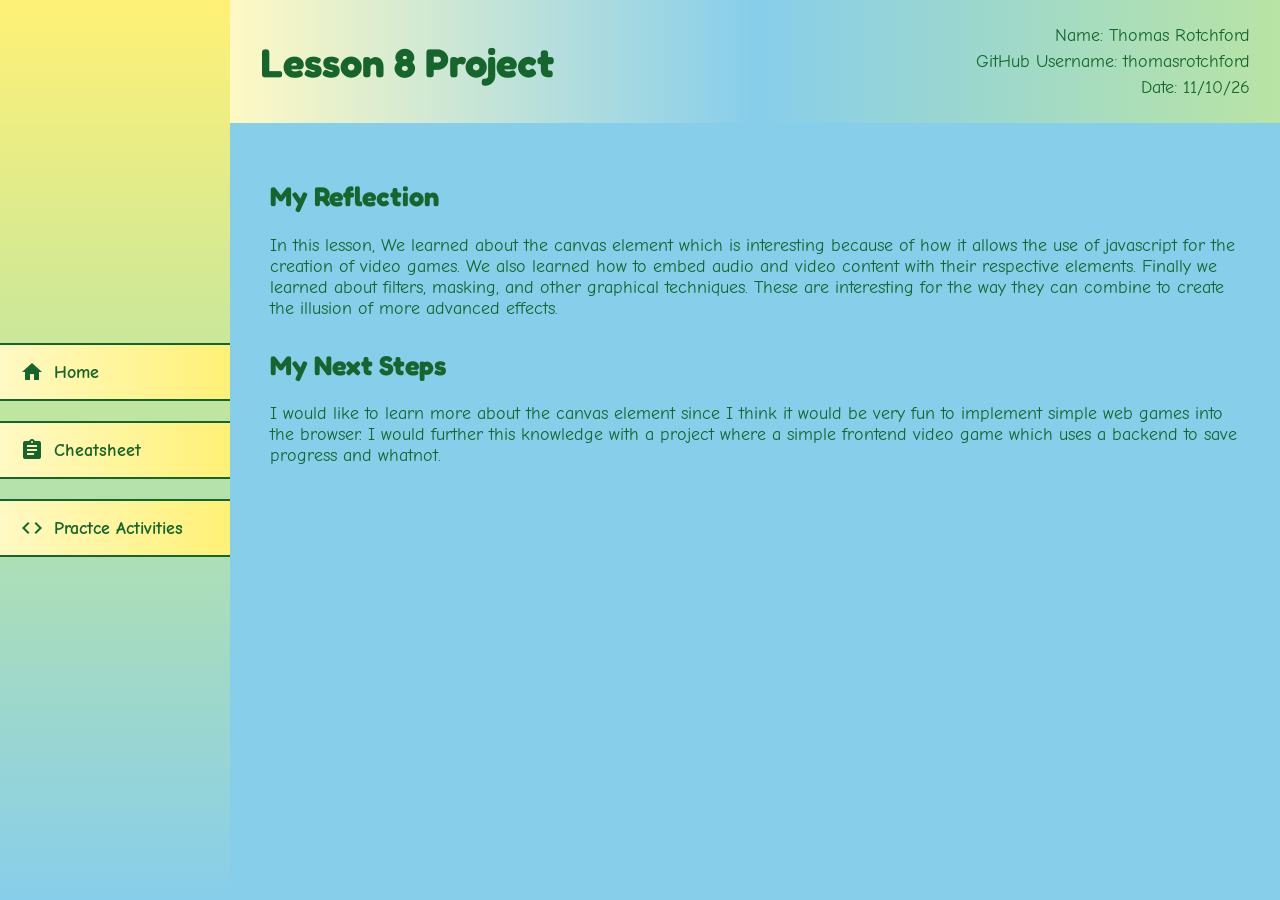
<file: index.html>
<!DOCTYPE html>
<html lang="en">
<head>
    <meta charset="UTF-8">
    <meta name="author" content="thomasrotchford">
    <meta name="description" content="thomasrotchford">
    <meta name="keywords" content="HTML, CSS, Lesson 8, Webdev">

    <title>Lesson 8 Project</title>

    <link rel="stylesheet" href="css/styles.css">
    <link href="https://fonts.googleapis.com/icon?family=Material+Icons" rel="stylesheet">
</head>

<body>

    <section class="site-navigation">
        <nav aria-label="Site Navigation">
            <a href="index.html">
                <span class="material-icons" aria-hidden="true">home</span>
                Home
            </a>

            <a href="graphical-cheatsheet.html">
                <span class="material-icons" aria-hidden="true">assignment</span>
                Cheatsheet
            </a>

            <a href="https://github.com/thomasrotchford/CIS233DA-lesson8">
                <span class="material-icons" aria-hidden="true">code</span>
                Practce Activities
            </a>
        </nav>
    </section>

    <header>
        <h1>Lesson 8 Project</h1>

        <div class="student-info">
            <p>Name: Thomas Rotchford</p>
            <p>GitHub Username: thomasrotchford</p>
            <p>Date: 11/10/26</p>
        </div>
    </header>

    <main>
    
    <section>
        <h2>My Reflection</h2>

        <p>
            In this lesson, We learned about the canvas element which is interesting because of how it allows the use of javascript for the creation of video games. 
            We also learned how to embed audio and video content with their respective elements. 
            Finally we learned about filters, masking, and other graphical techniques. These are interesting for the way they can combine to create the illusion of more advanced effects.
        </p>
    </section>

    <section>
        <h2>My Next Steps</h2>

        <p>
            I would like to learn more about the canvas element since I think it would be very fun to implement simple web games into the browser.
            I would further this knowledge with a project where a simple frontend video game which uses a backend to save progress and whatnot.
        </p>
    </section>

    </main>

</body>
</html>
</file>
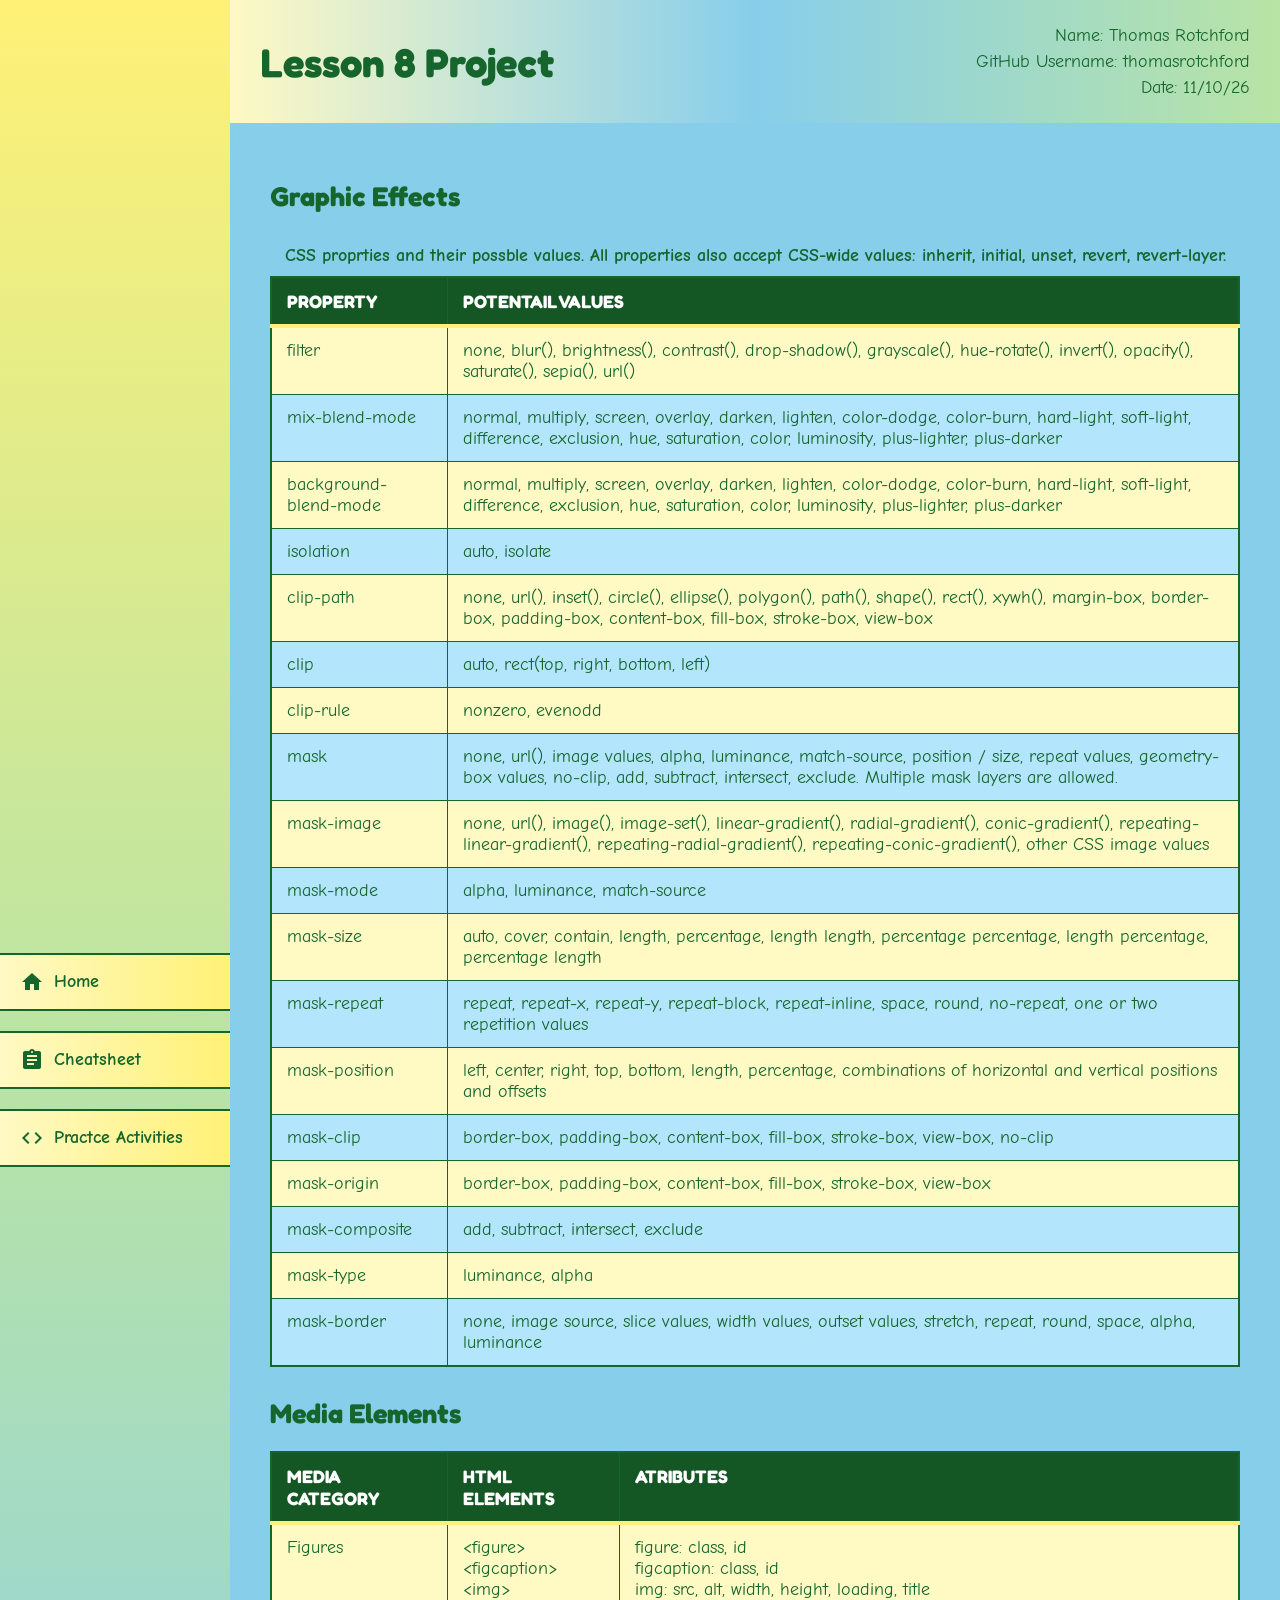
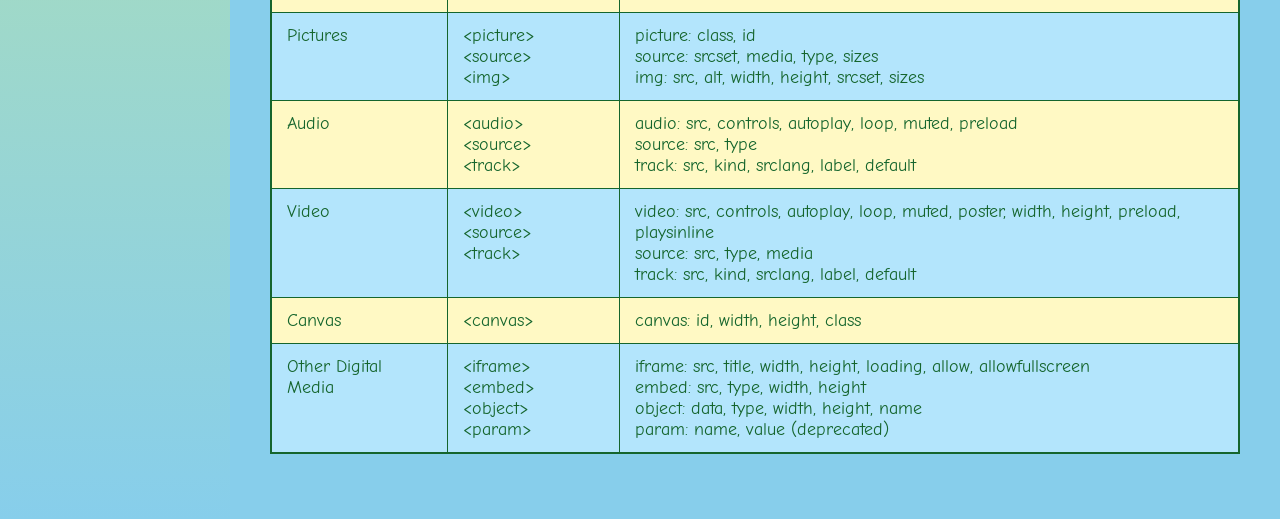
<file: graphical-cheatsheet.html>
<!DOCTYPE html>
<html lang="en">
<head>
    <meta charset="UTF-8">
    <meta name="author" content="thomasrotchford">
    <meta name="description" content="thomasrotchford">
    <meta name="keywords" content="CSS, filters">

    <title>Graphic Effects Cheatsheet</title>

    <link rel="stylesheet" href="css/styles.css">
        <link href="https://fonts.googleapis.com/icon?family=Material+Icons" rel="stylesheet">
</head>

<body>


    <section class="site-navigation">
        <nav aria-label="Site Navigation">
            <a href="index.html">
                <span class="material-icons" aria-hidden="true">home</span>
                Home
            </a>

            <a href="graphical-cheatsheet.html">
                <span class="material-icons" aria-hidden="true">assignment</span>
                Cheatsheet
            </a>

            <a href="https://github.com/thomasrotchford/CIS233DA-lesson8">
                <span class="material-icons" aria-hidden="true">code</span>
                Practce Activities
            </a>
        </nav>
    </section>

    <header>
        <h1>Lesson 8 Project</h1>

        <div class="student-info">
            <p>Name: Thomas Rotchford</p>
            <p>GitHub Username: thomasrotchford</p>
            <p>Date: 11/10/26</p>
        </div>
    </header>
    <main>
        <section>
            <h1>Graphic Effects</h1>

            <table>
                <caption>
                    CSS proprties and their possble values.
                    All properties also accept CSS-wide values:
                    inherit, initial, unset, revert, revert-layer.
                </caption>

                <thead>
                    <tr>
                        <th scope="col">Property</th>
                        <th scope="col">Potentail Values</th>
                    </tr>
                </thead>

                <tbody>
                    <tr>
                        <td>filter</td>
                        <td>
                            none, blur(), brightness(),
                            contrast(), drop-shadow(),
                            grayscale(), hue-rotate(),
                            invert(), opacity(), saturate(),
                            sepia(), url()
                        </td>
                    </tr>

                    <tr>
                        <td>mix-blend-mode</td>
                        <td>
                            normal, multiply, screen, overlay,
                            darken, lighten, color-dodge,
                            color-burn, hard-light, soft-light,
                            difference, exclusion, hue,
                            saturation, color, luminosity,
                            plus-lighter, plus-darker
                        </td>
                    </tr>

                    <tr>
                        <td>background-blend-mode</td>
                        <td>
                            normal, multiply, screen, overlay,
                            darken, lighten, color-dodge,
                            color-burn, hard-light, soft-light,
                            difference, exclusion, hue,
                            saturation, color, luminosity,
                            plus-lighter, plus-darker
                        </td>
                    </tr>

                    <tr>
                        <td>isolation</td>
                        <td>
                            auto, isolate
                        </td>
                    </tr>

                    <tr>
                        <td>clip-path</td>
                        <td>
                            none, url(), inset(), circle(),
                            ellipse(), polygon(), path(),
                            shape(), rect(), xywh(),
                            margin-box, border-box,
                            padding-box, content-box,
                            fill-box, stroke-box, view-box
                        </td>
                    </tr>

                    <tr>
                        <td>clip</td>
                        <td>
                            auto, rect(top, right, bottom, left)
                        </td>
                    </tr>

                    <tr>
                        <td>clip-rule</td>
                        <td>
                            nonzero, evenodd
                        </td>
                    </tr>

                    <tr>
                        <td>mask</td>
                        <td>
                            none, url(), image values,
                            alpha, luminance, match-source,
                            position / size, repeat values,
                            geometry-box values, no-clip,
                            add, subtract, intersect, exclude.
                            Multiple mask layers are allowed.
                        </td>
                    </tr>

                    <tr>
                        <td>mask-image</td>
                        <td>
                            none, url(), image(),
                            image-set(), linear-gradient(),
                            radial-gradient(), conic-gradient(),
                            repeating-linear-gradient(),
                            repeating-radial-gradient(),
                            repeating-conic-gradient(),
                            other CSS image values
                        </td>
                    </tr>

                    <tr>
                        <td>mask-mode</td>
                        <td>
                            alpha, luminance, match-source
                        </td>
                    </tr>

                    <tr>
                        <td>mask-size</td>
                        <td>
                            auto, cover, contain,
                            length, percentage,
                            length length,
                            percentage percentage,
                            length percentage,
                            percentage length
                        </td>
                    </tr>

                    <tr>
                        <td>mask-repeat</td>
                        <td>
                            repeat, repeat-x, repeat-y,
                            repeat-block, repeat-inline,
                            space, round, no-repeat,
                            one or two repetition values
                        </td>
                    </tr>

                    <tr>
                        <td>mask-position</td>
                        <td>
                            left, center, right, top, bottom,
                            length, percentage,
                            combinations of horizontal and
                            vertical positions and offsets
                        </td>
                    </tr>

                    <tr>
                        <td>mask-clip</td>
                        <td>
                            border-box, padding-box,
                            content-box, fill-box,
                            stroke-box, view-box, no-clip
                        </td>
                    </tr>

                    <tr>
                        <td>mask-origin</td>
                        <td>
                            border-box, padding-box,
                            content-box, fill-box,
                            stroke-box, view-box
                        </td>
                    </tr>

                    <tr>
                        <td>mask-composite</td>
                        <td>
                            add, subtract, intersect, exclude
                        </td>
                    </tr>

                    <tr>
                        <td>mask-type</td>
                        <td>
                            luminance, alpha
                        </td>
                    </tr>

                    <tr>
                        <td>mask-border</td>
                        <td>
                            none, image source, slice values,
                            width values, outset values,
                            stretch, repeat, round, space,
                            alpha, luminance
                        </td>
                    </tr>
                </tbody>
            </table>
        </section>    
<section>
    <h2>Media Elements</h2>

    <table>
        <thead>
            <tr>
                <th scope="col">Media Category</th>
                <th scope="col">HTML Elements</th>
                <th scope="col">Atributes</th>
            </tr>
        </thead>

        <tbody>
            <tr>
                <td>Figures</td>
                <td>
                    &lt;figure&gt;<br>
                    &lt;figcaption&gt;<br>
                    &lt;img&gt;
                </td>
                <td>
                    figure: class, id<br>
                    figcaption: class, id<br>
                    img: src, alt, width, height,
                    loading, title
                </td>
            </tr>

            <tr>
                <td>Pictures</td>
                <td>
                    &lt;picture&gt;<br>
                    &lt;source&gt;<br>
                    &lt;img&gt;
                </td>
                <td>
                    picture: class, id<br>
                    source: srcset, media, type, sizes<br>
                    img: src, alt, width, height,
                    srcset, sizes
                </td>
            </tr>

            <tr>
                <td>Audio</td>
                <td>
                    &lt;audio&gt;<br>
                    &lt;source&gt;<br>
                    &lt;track&gt;
                </td>
                <td>
                    audio: src, controls, autoplay,
                    loop, muted, preload<br>
                    source: src, type<br>
                    track: src, kind, srclang,
                    label, default
                </td>
            </tr>

            <tr>
                <td>Video</td>
                <td>
                    &lt;video&gt;<br>
                    &lt;source&gt;<br>
                    &lt;track&gt;
                </td>
                <td>
                    video: src, controls, autoplay,
                    loop, muted, poster, width,
                    height, preload, playsinline<br>
                    source: src, type, media<br>
                    track: src, kind, srclang,
                    label, default
                </td>
            </tr>

            <tr>
                <td>Canvas</td>
                <td>
                    &lt;canvas&gt;
                </td>
                <td>
                    canvas: id, width, height,
                    class
                </td>
            </tr>

            <tr>
                <td>Other Digital Media</td>
                <td>
                    &lt;iframe&gt;<br>
                    &lt;embed&gt;<br>
                    &lt;object&gt;<br>
                    &lt;param&gt;
                </td>
                <td>
                    iframe: src, title, width,
                    height, loading, allow,
                    allowfullscreen<br>
                    embed: src, type, width, height<br>
                    object: data, type, width, height,
                    name<br>
                    param: name, value (deprecated)
                </td>
            </tr>
        </tbody>
    </table>
</section>

    </main>

</body>
</html>
</file>
<file: css/styles.css>
/*
Name: Thomas Rotchford
Lesson: Lesson 8
Course: CIS233DA 
Section: 27491
*/

@import url('https://fonts.googleapis.com/css2?family=Comic+Neue:wght@400;700&family=Fredoka:wght@400;600&family=Fira+Code&display=swap');

:root {
    --sky-blue: #87CEEB;
    --light-blue: #B3E5FC;
    --green: #15652D;
    --light-green: #B9E4A5;
    --yellow: #FFF176;
    --light-yellow: #FFF9C4;
    --white: #FFFFFF;

    --background-color: var(--sky-blue);
    --text-color: var(--green);
    --nav-color: var(--yellow);
    --border-color: var(--green);

    --body-font: 'Comic Neue', cursive;
    --heading-font: 'Fredoka', sans-serif;
    --code-font: 'Fira Code', monospace;
}

body {
    margin: 0;
    padding: 0;
    background-color: var(--background-color);
    color: var(--text-color);
    font-family: var(--body-font);
    font-size: 18px;

    min-height: 100vh;

    display: grid;
    grid-template-columns: 230px minmax(0, 1fr);
    grid-template-rows: auto 1fr;
    grid-template-areas:
        "nav header"
        "nav main";
}

h1, h2, h3, h4, h5, h6 {
    font-family: var(--heading-font);
    color: var(--green);
}

code, pre, kbd, samp {
    font-family: var(--code-font);
}

.site-navigation {
    grid-area: nav;

    background: linear-gradient(
        180deg,
        var(--yellow),
        var(--light-green),
        var(--sky-blue)
    );

    color: var(--green);
    min-width: 230px;

    display: flex;
    flex-direction: column;
    justify-content: center;
}

.site-navigation nav {
    display: flex;
    flex-direction: column;
    justify-content: center;
    gap: 20px;
    width: 100%;
}

.site-navigation a {
    display: flex;
    align-items: center;
    gap: 10px;

    box-sizing: border-box;
    width: 100%;
    padding: 15px 20px;

    background: linear-gradient(
        90deg,
        var(--light-yellow),
        var(--yellow)
    );

    color: var(--green);
    font-family: var(--body-font);
    font-weight: bold;

    text-decoration: none;
    white-space: nowrap;

    border-top: 2px solid var(--border-color);
    border-bottom: 2px solid var(--border-color);

    transition: background 0.3s ease, color 0.3s ease;
}

.site-navigation .material-icons {
    font-size: 24px;
    color: inherit;
}

.site-navigation a:hover {
    background: linear-gradient(
        90deg,
        var(--light-green),
        var(--light-blue),
        var(--light-yellow)
    );

    color: #0B4F20;
}

header {
    grid-area: header;
    padding: 20px 30px;
}

main {
    grid-area: main;
    padding: 20px 30px;
    min-width: 0;
}


header {
    grid-area: header;

    background: linear-gradient(
        90deg,
        var(--light-yellow),
        var(--sky-blue),
        var(--light-green)
    );

    color: var(--green);
    padding: 20px 30px;

    display: flex;
    flex-direction: row;
    justify-content: space-between;
    align-items: center;
    gap: 30px;
}

header h1 {
    font-family: var(--heading-font);
    color: var(--green);
    font-size: 2.5rem;
    margin: 0;
}

.student-info {
    font-family: var(--body-font);
    color: var(--green);
    text-align: right;
}

.student-info p {
    margin: 5px 0;
}

main {
    grid-area: main;
    padding: 35px 40px;
    min-width: 0;
}

main h1,
main h2,
main h3 {
    font-family: var(--heading-font);
    color: var(--green);
}

main section {
    margin-bottom: 30px;
}

table {
    width: 100%;
    border: 2px solid var(--green);
    border-collapse: collapse;
    margin-bottom: 30px;
    background-color: var(--light-yellow);
}

th, td {
    padding: 12px 15px;
    border: 1px solid var(--green);
    text-align: left;
    vertical-align: top;
}

tbody tr:nth-child(even) {
    background-color: var(--light-blue);
}

tbody tr:nth-child(odd) {
    background-color: var(--light-yellow);
}

thead {
    background-color: #155724;
    color: var(--white);
    text-transform: uppercase;
    border-bottom: 4px solid var(--yellow);
}

thead th {
    color: var(--white);
    font-family: var(--heading-font);
    font-weight: bold;
}

caption {
    font-family: var(--body-font);
    color: var(--green);
    padding: 10px;
    font-weight: bold;
}

code, pre, kbd, samp {
    font-family: var(--code-font);
    color: #155724;
}

td code {
    font-family: var(--code-font);
    background-color: var(--light-green);
    color: #155724;
    padding: 3px 6px;
    border-radius: 4px;
}
</file>
